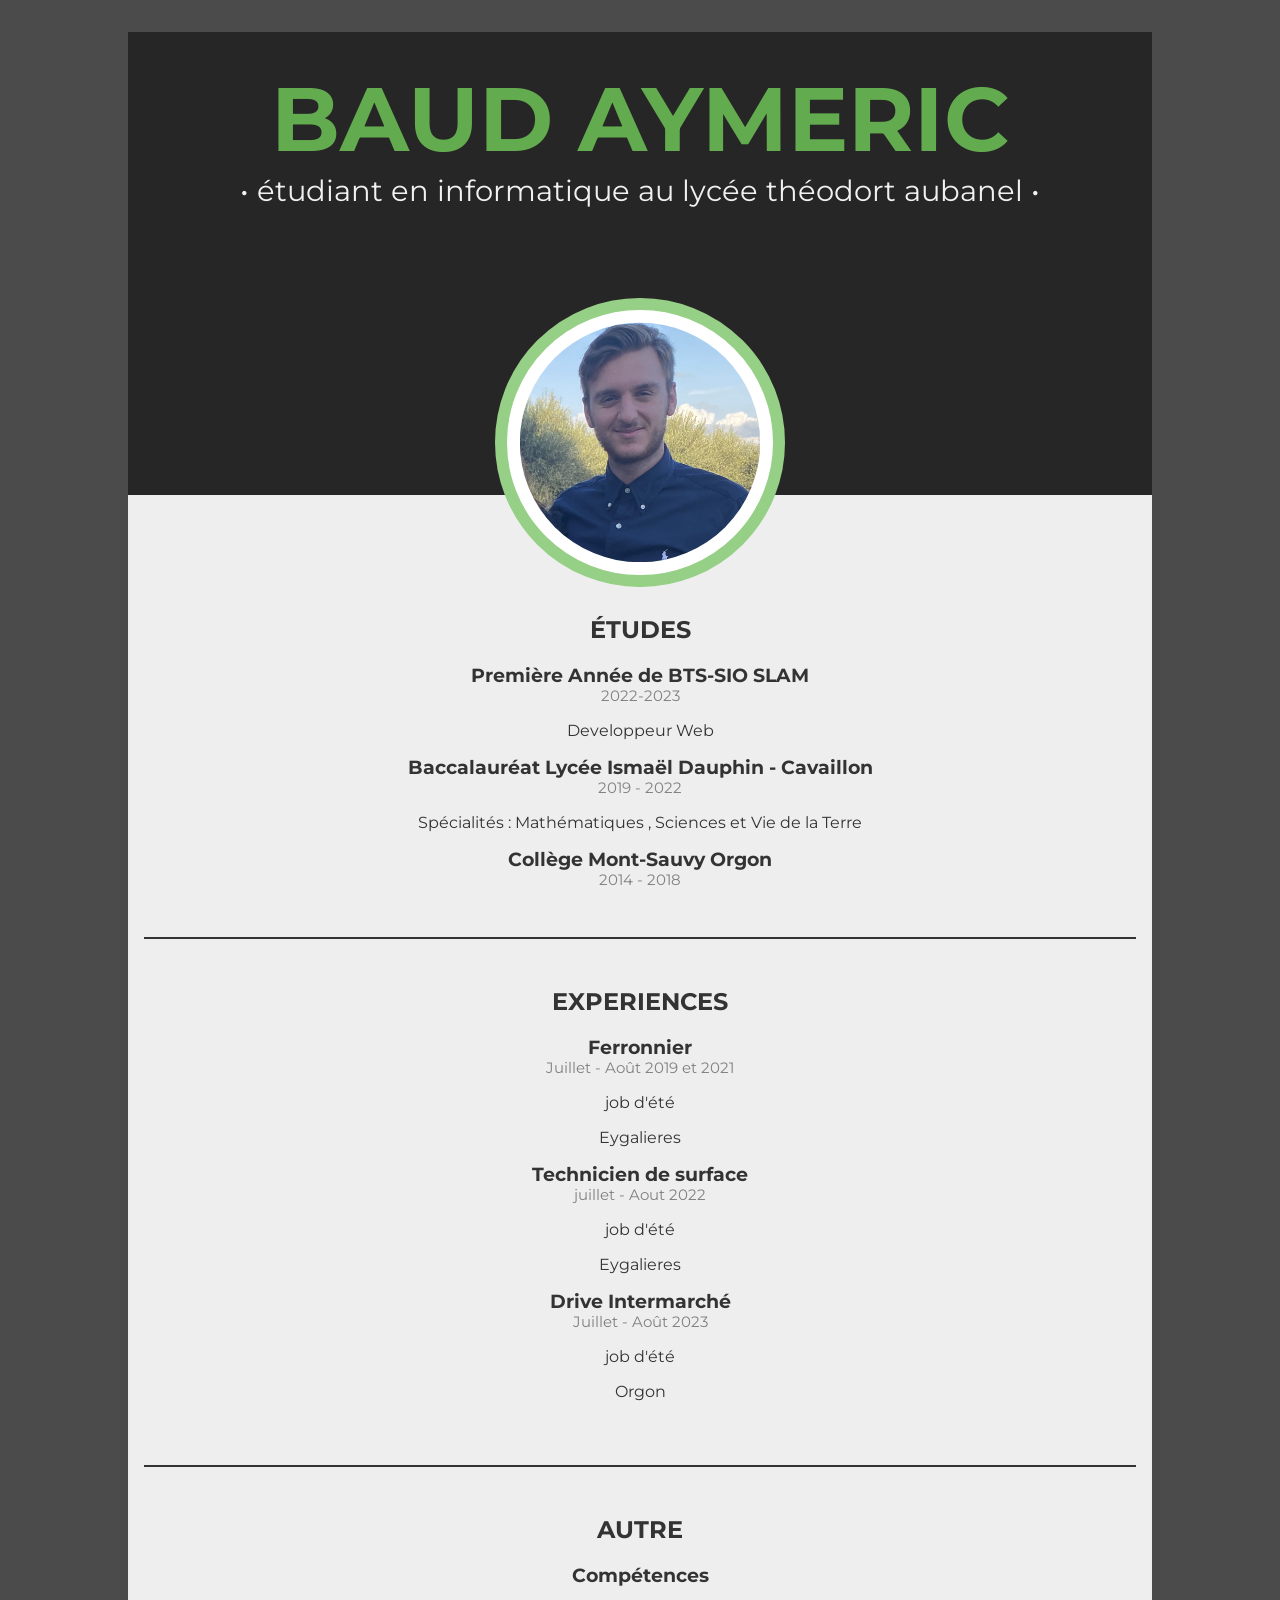
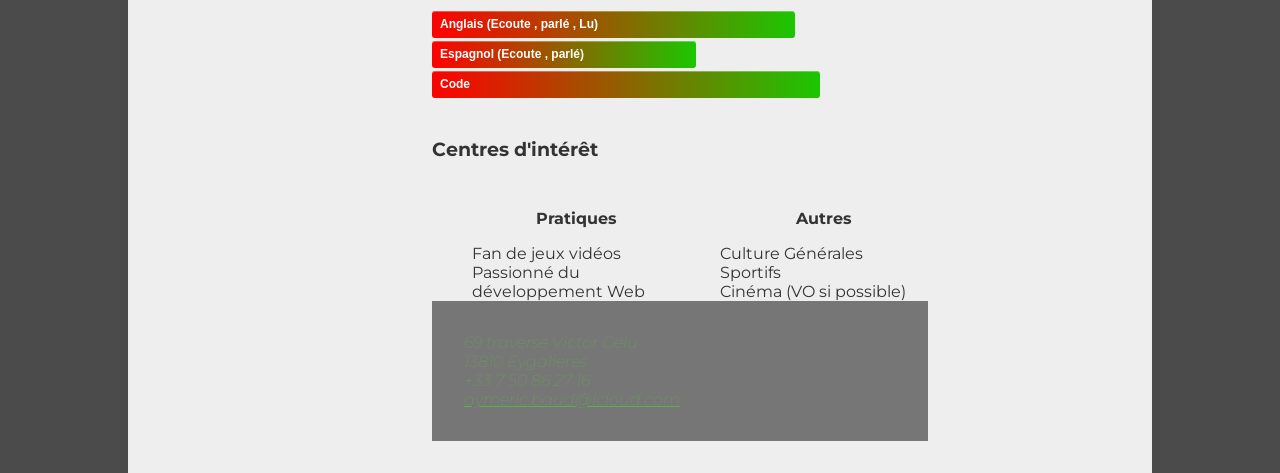
<file: index.html>
<!DOCTYPE html>

<head>
    <link rel="stylesheet" type="text/css" href="cv.css">
</head>
<div class="page">
    <header class="cv-header">
        <h1 class="cv-main-title"> BAUD Aymeric
            <small class="cv-main-title-signature">• étudiant en informatique au lycée Théodort Aubanel •</small>
        </h1>
        <img src="Aymeric.png" alt="Aymeric" class="cv-pic" />
    </header>
    <main class="cv-main">
        <article class="cv-article cv-etudes">
            <h2 class="cv-article-title">Études</h2>
            <h3 class="cv-article-deuxieme-annee">Première Année de BTS-SIO SLAM
                <span style="color:gray; display:block; font-weight:lighter; font-size:0.8em;">2022-2023</span>
            </h3>
            <p>Developpeur Web</p>
            <h3 class="cv-article-premiere-annee">Baccalauréat Lycée Ismaël Dauphin - Cavaillon<span
                    style="color:gray; display:block; font-weight:lighter; font-size:0.8em;">2019 - 2022</span></h3>
            <p>Spécialités : Mathématiques , Sciences et Vie de la Terre </p>
            <h3 class="cv-article-bac">Collège Mont-Sauvy Orgon <span
                    style="color:gray; display:block; font-weight:lighter; font-size:0.8em;">2014 - 2018</span></h3>

        </article>

        <article class="cv-article cv-parcours">
            <h2 class="cv-article-title">Experiences</h2>

            <h3>Ferronnier<span style="color:gray; display:block; font-weight:lighter; font-size:0.8em;">Juillet -
                    Août
                    2019
                    et 2021</span></h3>
            <p>job d'été</p>
            <p>Eygalieres</p>
            <h3>Technicien de surface<span
                    style="color:gray; display:block; font-weight:lighter; font-size:0.8em;">juillet -
                    Aout 2022</span></h3>
            <p>job d'été</p>
            <p>Eygalieres</p>
            <h3>Drive Intermarché<span style="color:gray; display:block; font-weight:lighter; font-size:0.8em;">Juillet
                    - Août
                    2023</span></h3>
            <p>job d'été</p>
            <p>Orgon</p>


        </article>

        <article class="cv-autre">
            <h2 class="cv-article-title">Autre</h2>

            <h3 class="cv-article-competences">Compétences</h3>

            <div class="skills">
                <ul class="skillset">
                    <li class="skill-bar" style="width:70%; background: rgb(13,134,207);
              background: linear-gradient(90deg, rgba(13,134,207,1) 0%, rgba(255,0,0,1) 0%, rgba(28,198,1,1) 100%);">
                        <span>Anglais (Ecoute , parlé , Lu)</span>
                        <span class="skill-percent"></span>
                    </li>

                    <li class="skill-bar" style="width:50%; background: rgb(13,134,207);
              background: linear-gradient(90deg, rgba(13,134,207,1) 0%, rgba(255,0,0,1) 0%, rgba(28,198,1,1) 100%);">
                        <span>Espagnol (Ecoute , parlé)</span>
                        <span class="skill-percent"></span>
                    </li>

                    <li class="skill-bar" style="width:75%; background: rgb(13,134,207);
              background: linear-gradient(90deg, rgba(13,134,207,1) 0%, rgba(255,0,0,1) 0%, rgba(28,198,1,1) 100%);">
                        <span>Code </span>
                        <span class="skill-percent"></span>
                    </li>


                    <h3 class="cv-article-interets">Centres d'intérêt</h3>

                    <div class="row">
                        <article class="col">
                            <ul>
                                <p class="pratiques">Pratiques</p>
                                <li>Fan de jeux vidéos</li>
                                <li>Passionné du développement Web</li>
                            </ul>
                        </article>
                        <article class="col">
                            <ul>
                                <p class="autres">Autres</p>
                                <li>Culture Générales</li>
                                <li>Sportifs</li>
                                <li>Cinéma (VO si possible)</li>
                            </ul>
                        </article>
                    </div>
                    <footer class="main-footer">
                        <address>
                            <p>69 traverse Victor Gelu</p>
                            <p>13810 Eygalieres</p>
                            <p>+33 7 50 86 27 16</p>
                            <p><a href="mailto:aymeric.baud@icloud.com">aymeric.baud@icloud.com</a></p>
                        </address>
                    </footer>
</file>
<file: cv.css>
@import url(https://fonts.googleapis.com/css?family=Montserrat:400,700);

body {
    font-family: Montserrat, sans-serif;
    margin: 0;
    padding: 0;
    background-color: #4B4B4B;
    margin-top: 2em;
}

.menu {
    position: fixed;
    background-color: #080808;
    padding: 0.8em;
    top: 0;
    left: 0;
    right: 0;
}

.menu ul {
    color: white;
    padding: 0;
    margin: 0 auto;
    width: 300px;
    text-align: center;
}

.menu ul li {
    display: inline;
    margin: 0.7em;
}

.menu a {
    color: #fff;
}

.page {
    width: 80vw;
    margin: 0 auto;
    background-color: #2F2F2F;
}

.cv-header {
    text-transform: uppercase;
    background-color: rgba(0, 0, 0, .2);
    text-align: center;
    color: rgba(0, 0, 0, .5);
    padding: 2em;
}

.cv-main-title {
    margin: 0;
    font-size: 7vw;
    margin-bottom: 1em;
    color: rgb(99, 171, 79);
}

.main-header h1:hover {
    color: red;
}

.cv-main-title small {
    text-transform: lowercase;
    color: rgb(240, 242, 240);
    font-size: 0.32em;
    font-weight: lighter;
}

.cv-main-title-signature {
    display: block
}

.cv-pic {
    width: 15em;
    height: auto;
    background-color: #fff;
    border: 0.8em rgb(150, 207, 134) solid;
    border-radius: 50%;
    padding: 0.8em;
    margin-bottom: -8em;
}

.cv-main {
    text-align: center;
    background-color: #eee;
    color: #333;
    padding: 1em;

}

.cv-article {
    border-bottom: 2px #333 solid;
    padding-bottom: 3em;
    margin-bottom: 3em;
}

.cv-article-title {
    text-transform: uppercase;
    margin-top: 1em;
}

.cv-etudes {
    margin-top: 6.5em;
}


article {
    margin-top: 2em;
}


h3 {
    margin: 0 auto;
}


/*compétences*/


.skills {
    width: 50%;
    margin: 0 auto;
    padding: 0;
    text-align: left;
    float: auto;
    padding-top: 0.5em;
}

ul.skillset {
    float: center;
    width: 100%;
}

.skill-percent {
    float: right;
}

li.skill-bar {
    background-color: #7BC673;
    color: #FFF;
    font: bold 12px/23px "Helvetica Neue", Arial, Helvetica, Geneva, sans-serif;
    margin-bottom: 3px;
    padding: 2px 8px;
    width: 300px;
    -webkit-border-radius: 3px;
    -moz-border-radius: 3px;
    border-radius: 3px;
    -webkit-box-shadow: inset 0 1px 0 rgba(255, 255, 255, 0.3);
    -moz-box-shadow: inset 0 1px 0 rgba(255, 255, 255, 0.3);
    box-shadow: inset 0 1px 0 rgba(255, 255, 255, 0.3);
}




.cv-article-interets {
    padding-top: 2em;
}


.col {
    width: 50%;
    float: left;
}

.row {
    overflow: hidden;
    width: 100%;
    margin: 0 auto;
}

li {
    list-style: none;
}

p {
    text-align: center;
}

.pratiques {
    font-weight: bolder;
}

.autres {
    font-weight: bolder;
}

.main-footer {
    background-color: rgba(0, 0, 0, .5);
    padding: 2em;
    color: rgb(99, 171, 79);
}

.main-footer p {
    font-size: 1em;
    font-weight: lighter;
    font-style: none;
    text-align: left;
    margin: 0;
}

.main-footer a {
    color: inherit
}
</file>
